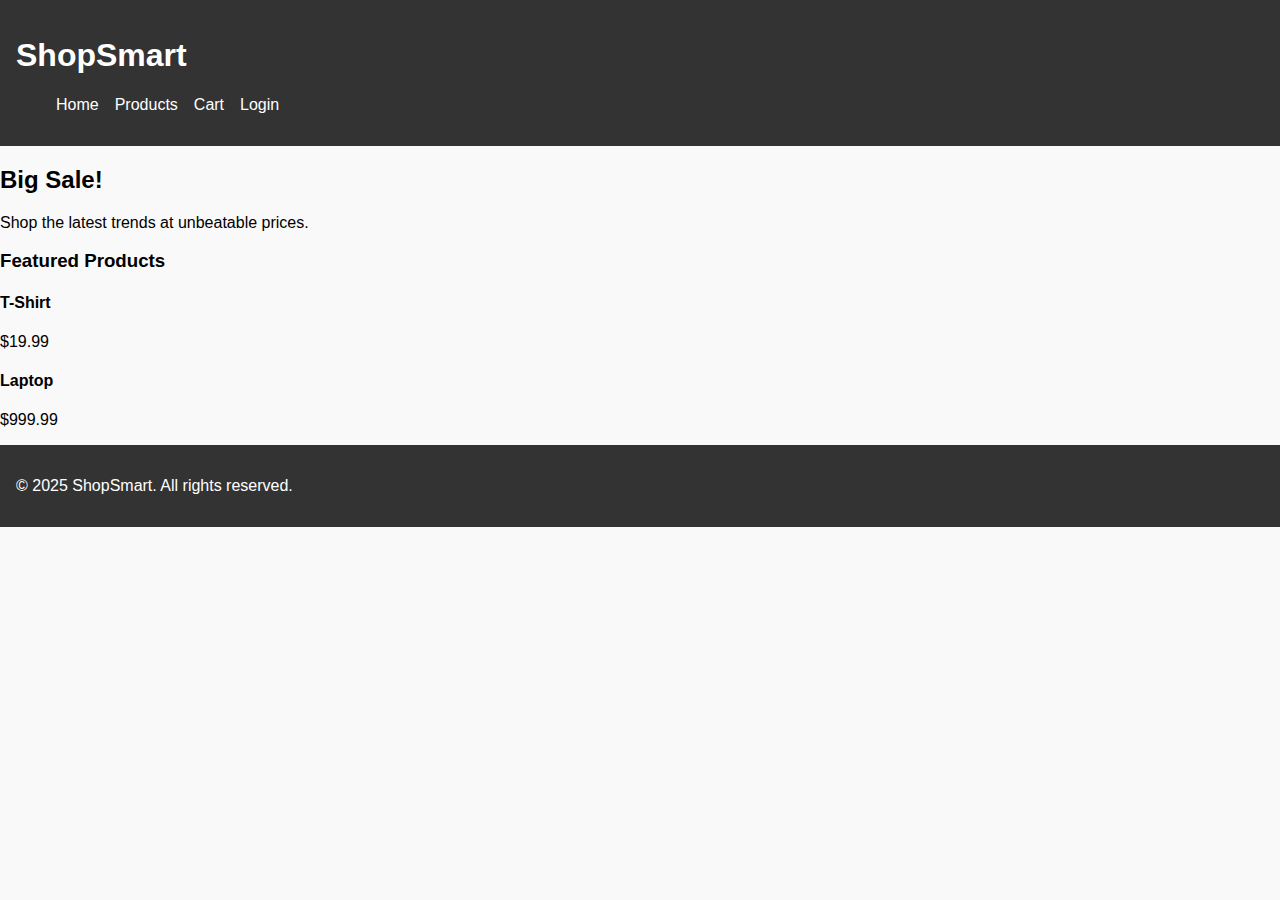
<file: index.html>
<!DOCTYPE html>
<html lang="en">
<head>
  <meta charset="UTF-8">
  <meta name="viewport" content="width=device-width, initial-scale=1.0">
  <title>ShopSmart - Home</title>
  <link rel="stylesheet" href="styles/main.css">
</head>
<body>
  <header>
    <h1>ShopSmart</h1>
    <nav>
      <ul>
        <li><a href="index.html">Home</a></li>
        <li><a href="products.html">Products</a></li>
        <li><a href="cart.html">Cart</a></li>
        <li><a href="login.html">Login</a></li>
      </ul>
    </nav>
  </header>
  <main>
    <section class="hero">
      <h2>Big Sale!</h2>
      <p>Shop the latest trends at unbeatable prices.</p>
    </section>
    <section class="featured-products" id="featured-products">
      <h3>Featured Products</h3>
      <!-- Dynamically filled by JS -->
    </section>
  </main>
  <footer>
    <p>&copy; 2025 ShopSmart. All rights reserved.</p>
  </footer>
  <script src="scripts/main.js"></script>
</body>
</html>
</file>
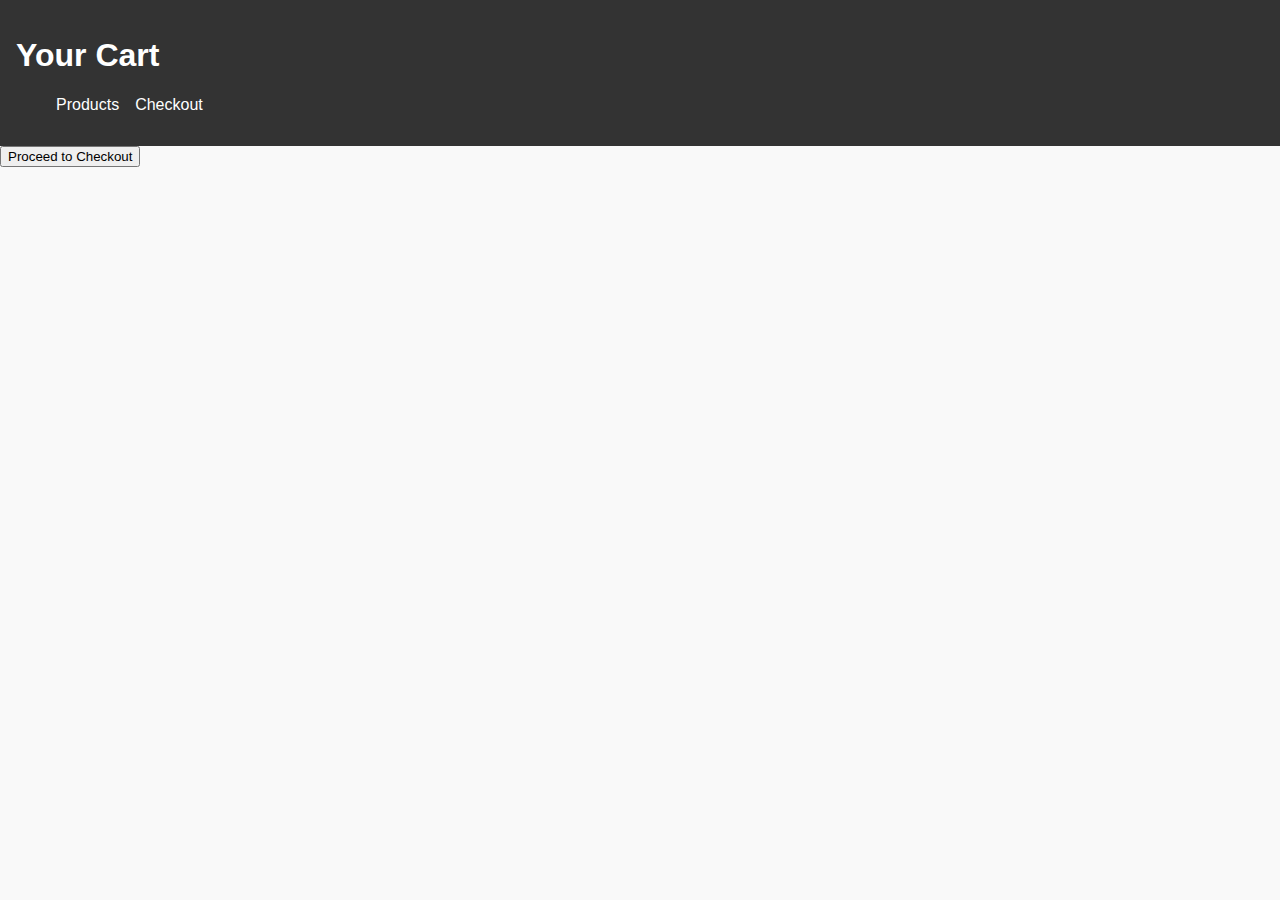
<file: cart.html>
<!DOCTYPE html>
<html lang="en">
<head>
  <meta charset="UTF-8">
  <meta name="viewport" content="width=device-width, initial-scale=1.0">
  <title>Your Cart | ShopSmart</title>
  <link rel="stylesheet" href="styles/main.css">
</head>
<body>
  <header>
    <h1>Your Cart</h1>
    <nav>
      <ul>
        <li><a href="products.html">Products</a></li>
        <li><a href="checkout.html">Checkout</a></li>
      </ul>
    </nav>
  </header>
  <main>
    <section id="cart-items">
      <!-- Cart items will appear here -->
    </section>
    <button id="checkout-btn">Proceed to Checkout</button>
  </main>
  <script src="scripts/cart.js"></script>
</body>
</html>
</file>
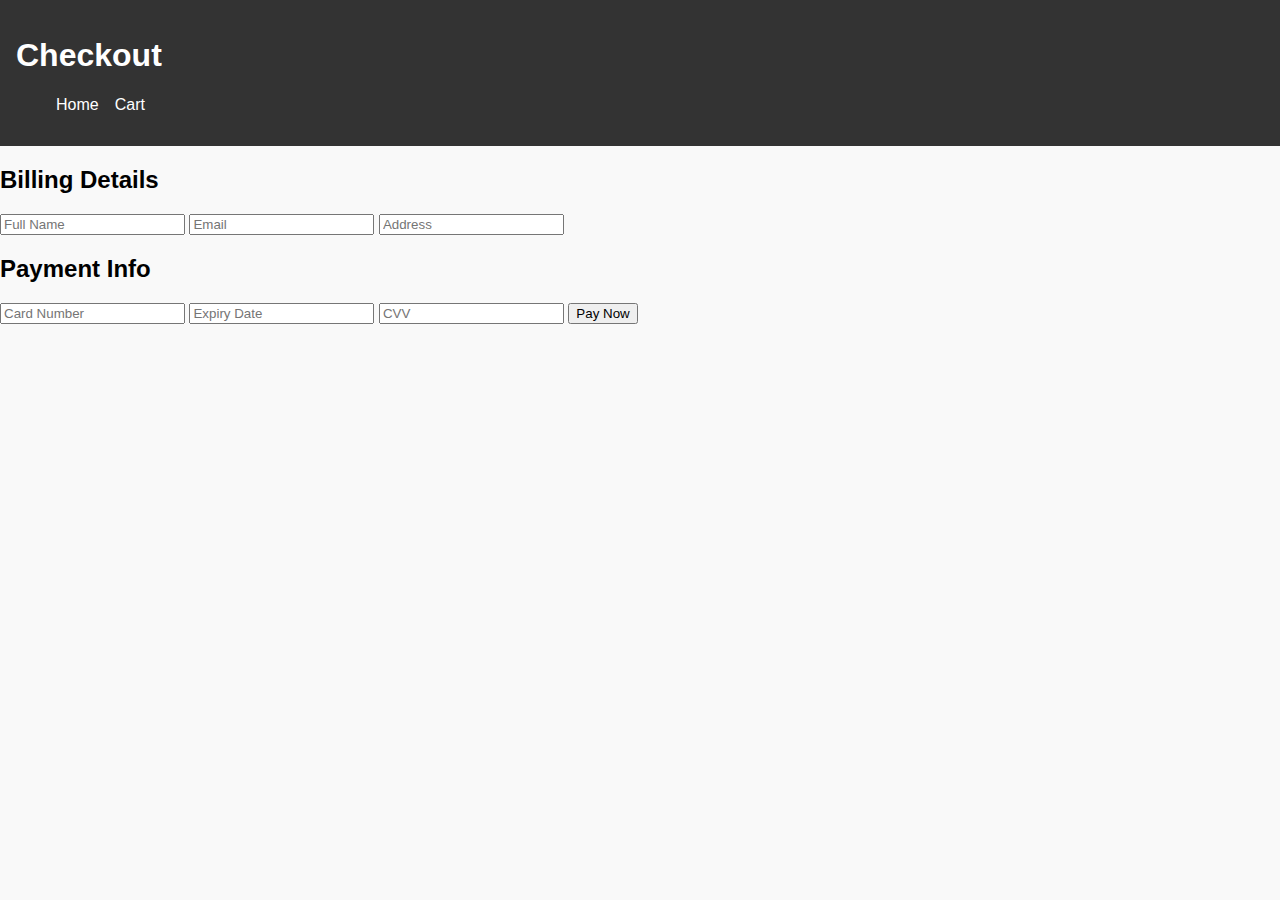
<file: checkout.html>
<!DOCTYPE html>
<html lang="en">
<head>
  <meta charset="UTF-8">
  <meta name="viewport" content="width=device-width, initial-scale=1.0">
  <title>Checkout | ShopSmart</title>
  <link rel="stylesheet" href="styles/main.css">
</head>
<body>
  <header>
    <h1>Checkout</h1>
    <nav>
      <ul>
        <li><a href="index.html">Home</a></li>
        <li><a href="cart.html">Cart</a></li>
      </ul>
    </nav>
  </header>
  <main>
    <form id="checkout-form">
      <h2>Billing Details</h2>
      <input type="text" placeholder="Full Name" required />
      <input type="email" placeholder="Email" required />
      <input type="text" placeholder="Address" required />

      <h2>Payment Info</h2>
      <input type="text" placeholder="Card Number" required />
      <input type="text" placeholder="Expiry Date" required />
      <input type="text" placeholder="CVV" required />

      <button type="submit">Pay Now</button>
    </form>
  </main>
  <script>
    document.getElementById('checkout-form').onsubmit = (e) => {
      e.preventDefault();
      alert("Order placed successfully!");
      localStorage.removeItem("cart");
      window.location.href = "index.html";
    };
  </script>
</body>
</html>
</file>
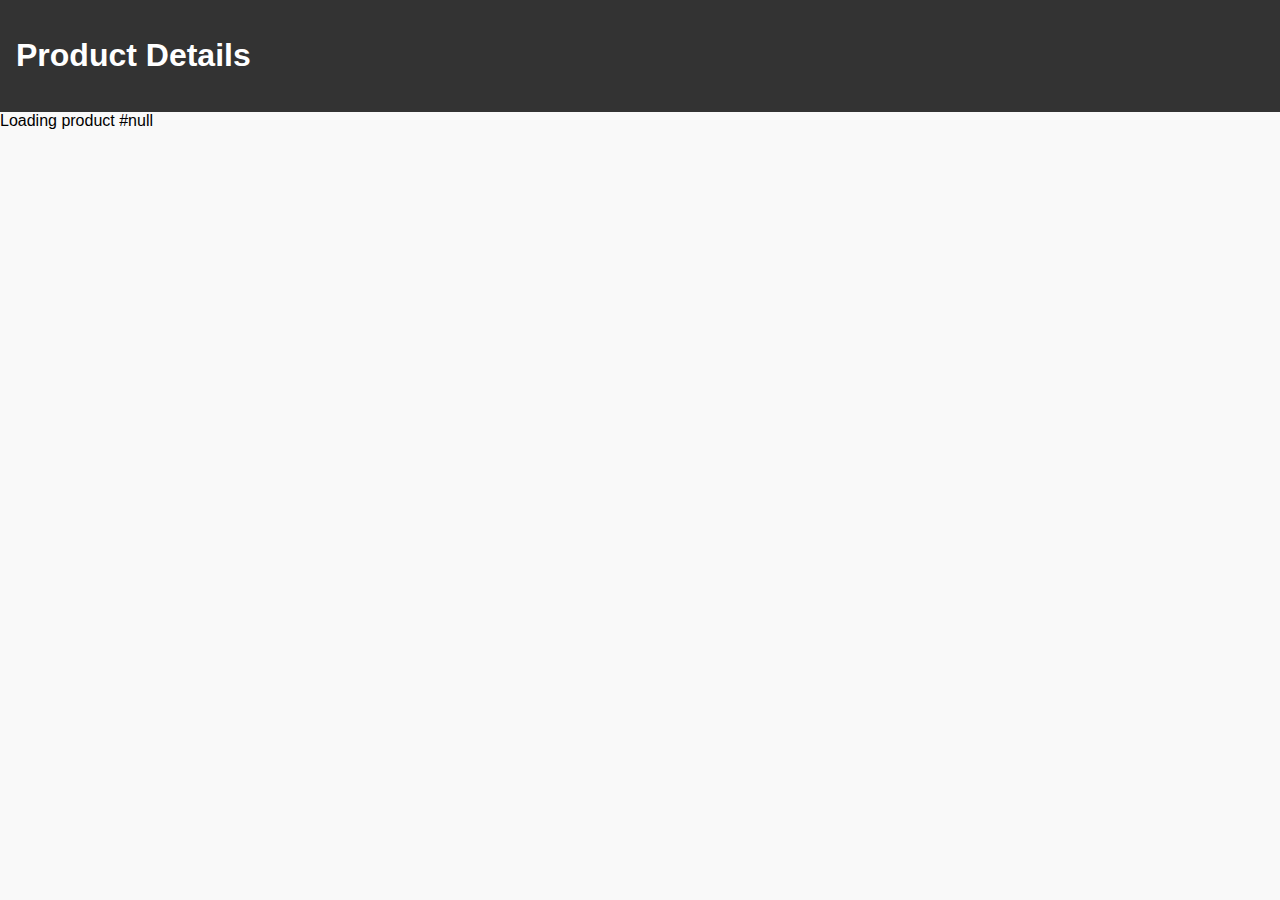
<file: product-details.html>
<!DOCTYPE html>
<html lang="en">
<head>
  <meta charset="UTF-8">
  <meta name="viewport" content="width=device-width, initial-scale=1.0">
  <title>Product Details | ShopSmart</title>
  <link rel="stylesheet" href="styles/main.css">
</head>
<body>
  <header>
    <h1>Product Details</h1>
  </header>
  <main>
    <div id="product-detail">
      <!-- JS will load product info -->
    </div>
  </main>
  <script>
    const params = new URLSearchParams(window.location.search);
    const productId = params.get("id");
    document.getElementById("product-detail").innerText = `Loading product #${productId}`;
  </script>
</body>
</html>
</file>
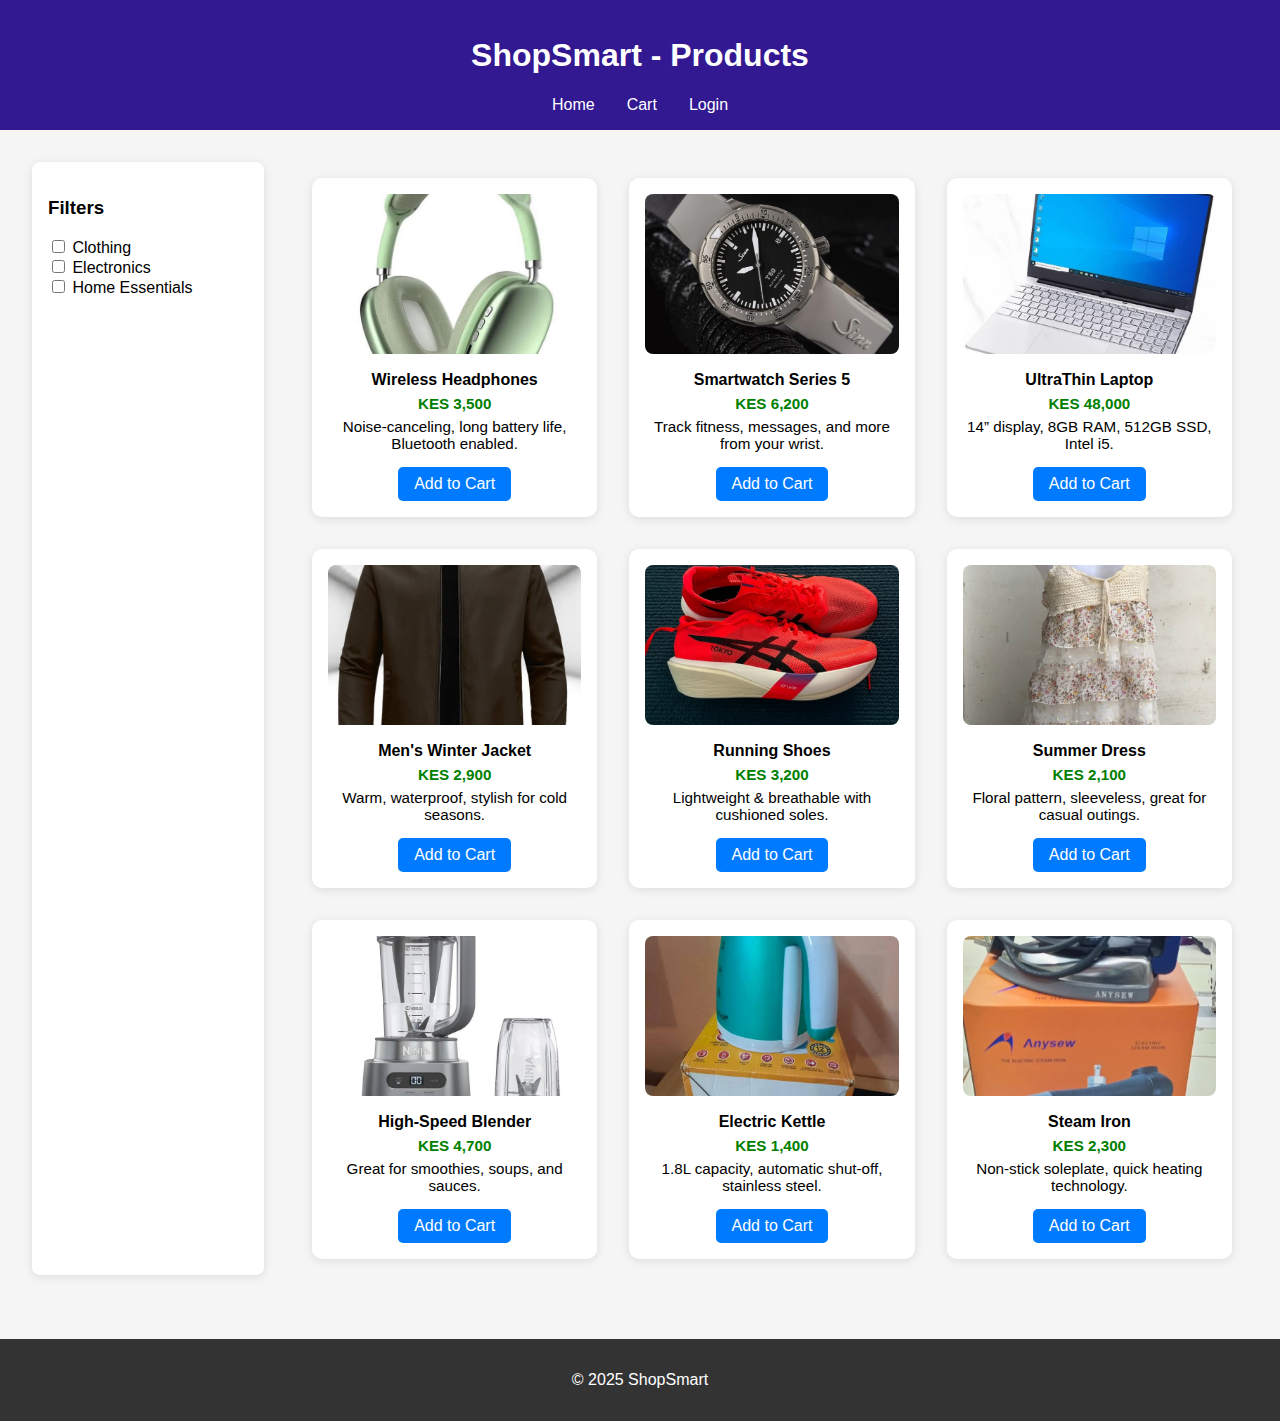
<file: products.html>
<!DOCTYPE html>
<html lang="en">
<head>
  <meta charset="UTF-8" />
  <meta name="viewport" content="width=device-width, initial-scale=1.0"/>
  <title>Products | ShopSmart</title>
  <link rel="stylesheet" href="styles/main.css" />
  <style>
    body {
      font-family: Arial, sans-serif;
      background-color: #f5f5f5;
      margin: 0;
      padding: 0;
    }

    header {
      background-color: #321891;
      color: #fff;
      padding: 1rem;
      text-align: center;
    }

    nav ul {
      list-style: none;
      display: flex;
      justify-content: center;
      gap: 2rem;
      padding: 0;
      margin: 0.5rem 0 0;
    }

    nav a {
      color: #fff;
      text-decoration: none;
    }

    main {
      display: flex;
      gap: 2rem;
      padding: 2rem;
    }

    .filters {
      width: 200px;
      background-color: #fff;
      padding: 1rem;
      border-radius: 8px;
      box-shadow: 0 2px 10px rgba(0,0,0,0.1);
    }

    .product-grid {
      flex: 1;
      display: grid;
      grid-template-columns: repeat(auto-fit, minmax(220px, 1fr));
      gap: 2rem;
    }

    .product-card {
      background-color: #fff;
      border-radius: 10px;
      box-shadow: 0 2px 10px rgba(0,0,0,0.1);
      padding: 1rem;
      text-align: center;
    }

    .product-card img {
      width: 100%;
      height: 160px;
      object-fit: cover;
      border-radius: 8px;
    }

    .product-card h4 {
      margin: 0.8rem 0 0.4rem;
    }

    .product-card p {
      margin: 0.4rem 0;
      font-size: 0.95rem;
    }

    .price {
      color: green;
      font-weight: bold;
    }

    .btn {
      display: inline-block;
      margin-top: 0.5rem;
      padding: 0.5rem 1rem;
      background-color: #007bff;
      color: #fff;
      text-decoration: none;
      border-radius: 5px;
    }

    footer {
      background-color: #333;
      color: #fff;
      text-align: center;
      padding: 1rem;
      margin-top: 2rem;
    }
  </style>
</head>
<body>

  <header>
    <h1>ShopSmart - Products</h1>
    <nav>
      <ul>
        <li><a href="index.html">Home</a></li>
        <li><a href="cart.html">Cart</a></li>
        <li><a href="login.html">Login</a></li>
      </ul>
    </nav>
  </header>

  <main>
    <aside class="filters">
      <h3>Filters</h3>
      <label><input type="checkbox" value="clothing"> Clothing</label><br/>
      <label><input type="checkbox" value="electronics"> Electronics</label><br/>
      <label><input type="checkbox" value="home"> Home Essentials</label><br/>
    </aside>

    <section class="product-grid" id="product-list">
      <!-- Static product cards -->

      <!-- Electronics -->
      <div class="product-card">
        <img src="./assets/image/headphones.jpg" alt="Headphones">
        <h4>Wireless Headphones</h4>
        <p class="price">KES 3,500</p>
        <p>Noise-canceling, long battery life, Bluetooth enabled.</p>
        <a href="cart.html" class="btn">Add to Cart</a>
      </div>

      <div class="product-card">
        <img src="./assets/image/watch4.jpg" alt="Smartwatch">
        <h4>Smartwatch Series 5</h4>
        <p class="price">KES 6,200</p>
        <p>Track fitness, messages, and more from your wrist.</p>
        <a href="cart.html" class="btn">Add to Cart</a>
      </div>

      <div class="product-card">
        <img src="./assets/image/laptop6.jpg" alt="Laptop">
        <h4>UltraThin Laptop</h4>
        <p class="price">KES 48,000</p>
        <p>14” display, 8GB RAM, 512GB SSD, Intel i5.</p>
        <a href="cart.html" class="btn">Add to Cart</a>
      </div>

      <!-- Clothing -->
      <div class="product-card">
        <img src="./assets/image/jacket2.jpg" alt="Jacket">
        <h4>Men's Winter Jacket</h4>
        <p class="price">KES 2,900</p>
        <p>Warm, waterproof, stylish for cold seasons.</p>
        <a href="cart.html" class="btn">Add to Cart</a>
      </div>

      <div class="product-card">
        <img src="./assets/image/runshoe2.jpg" alt="Shoes">
        <h4>Running Shoes</h4>
        <p class="price">KES 3,200</p>
        <p>Lightweight & breathable with cushioned soles.</p>
        <a href="cart.html" class="btn">Add to Cart</a>
      </div>

      <div class="product-card">
        <img src="./assets/image/summerdress1.jpg" alt="Dress">
        <h4>Summer Dress</h4>
        <p class="price">KES 2,100</p>
        <p>Floral pattern, sleeveless, great for casual outings.</p>
        <a href="cart.html" class="btn">Add to Cart</a>
      </div>

      <!-- Home Essentials -->
      <div class="product-card">
        <img src="./assets/image/blender2 (2).jpg" alt="Blender">
        <h4>High-Speed Blender</h4>
        <p class="price">KES 4,700</p>
        <p>Great for smoothies, soups, and sauces.</p>
        <a href="cart.html" class="btn">Add to Cart</a>
      </div>

      <div class="product-card">
        <img src="./assets/image/kettle2.jpg" alt="Electric Kettle">
        <h4>Electric Kettle</h4>
        <p class="price">KES 1,400</p>
        <p>1.8L capacity, automatic shut-off, stainless steel.</p>
        <a href="cart.html" class="btn">Add to Cart</a>
      </div>

      <div class="product-card">
        <img src="./assets/image/iron.jpg" alt="Iron Box">
        <h4>Steam Iron</h4>
        <p class="price">KES 2,300</p>
        <p>Non-stick soleplate, quick heating technology.</p>
        <a href="cart.html" class="btn">Add to Cart</a>
      </div>
    </section>
  </main>

  <footer>
    <p>&copy; 2025 ShopSmart</p>
  </footer>
</body>
</html>
</file>
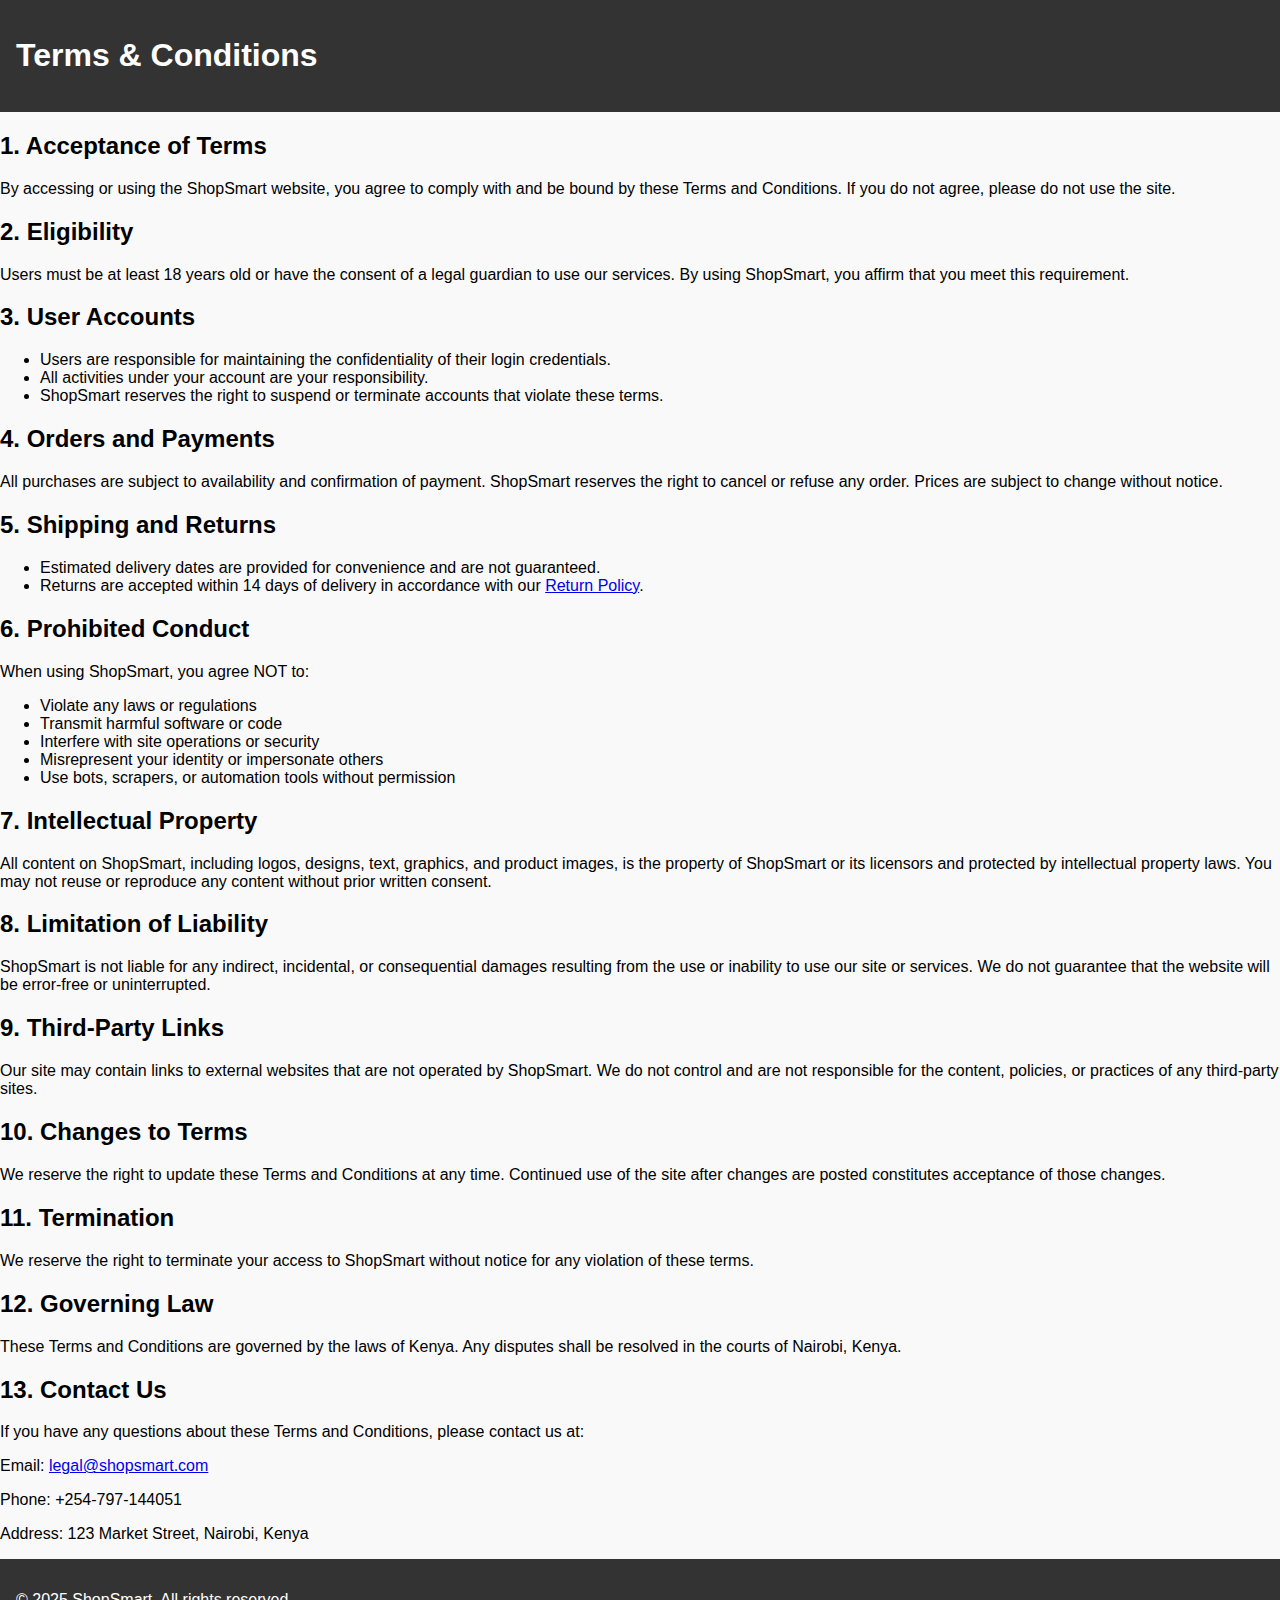
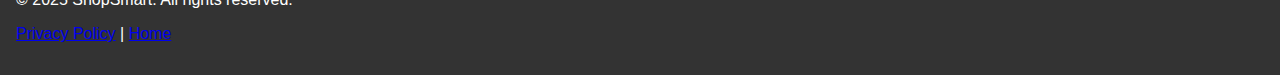
<file: terms.html>
<!DOCTYPE html>
<html lang="en">
<head>
  <meta charset="UTF-8">
  <meta name="viewport" content="width=device-width, initial-scale=1.0">
  <title>Terms and Conditions - ShopSmart</title>
  <link rel="stylesheet" href="styles/main.css">
</head>
<body>
  <header>
    <h1>Terms & Conditions</h1>
  </header>

  <main class="terms-conditions">
    <section>
      <h2>1. Acceptance of Terms</h2>
      <p>By accessing or using the ShopSmart website, you agree to comply with and be bound by these Terms and Conditions. If you do not agree, please do not use the site.</p>
    </section>

    <section>
      <h2>2. Eligibility</h2>
      <p>Users must be at least 18 years old or have the consent of a legal guardian to use our services. By using ShopSmart, you affirm that you meet this requirement.</p>
    </section>

    <section>
      <h2>3. User Accounts</h2>
      <ul>
        <li>Users are responsible for maintaining the confidentiality of their login credentials.</li>
        <li>All activities under your account are your responsibility.</li>
        <li>ShopSmart reserves the right to suspend or terminate accounts that violate these terms.</li>
      </ul>
    </section>

    <section>
      <h2>4. Orders and Payments</h2>
      <p>All purchases are subject to availability and confirmation of payment. ShopSmart reserves the right to cancel or refuse any order. Prices are subject to change without notice.</p>
    </section>

    <section>
      <h2>5. Shipping and Returns</h2>
      <ul>
        <li>Estimated delivery dates are provided for convenience and are not guaranteed.</li>
        <li>Returns are accepted within 14 days of delivery in accordance with our <a href="return-policy.html">Return Policy</a>.</li>
      </ul>
    </section>

    <section>
      <h2>6. Prohibited Conduct</h2>
      <p>When using ShopSmart, you agree NOT to:</p>
      <ul>
        <li>Violate any laws or regulations</li>
        <li>Transmit harmful software or code</li>
        <li>Interfere with site operations or security</li>
        <li>Misrepresent your identity or impersonate others</li>
        <li>Use bots, scrapers, or automation tools without permission</li>
      </ul>
    </section>

    <section>
      <h2>7. Intellectual Property</h2>
      <p>All content on ShopSmart, including logos, designs, text, graphics, and product images, is the property of ShopSmart or its licensors and protected by intellectual property laws. You may not reuse or reproduce any content without prior written consent.</p>
    </section>

    <section>
      <h2>8. Limitation of Liability</h2>
      <p>ShopSmart is not liable for any indirect, incidental, or consequential damages resulting from the use or inability to use our site or services. We do not guarantee that the website will be error-free or uninterrupted.</p>
    </section>

    <section>
      <h2>9. Third-Party Links</h2>
      <p>Our site may contain links to external websites that are not operated by ShopSmart. We do not control and are not responsible for the content, policies, or practices of any third-party sites.</p>
    </section>

    <section>
      <h2>10. Changes to Terms</h2>
      <p>We reserve the right to update these Terms and Conditions at any time. Continued use of the site after changes are posted constitutes acceptance of those changes.</p>
    </section>

    <section>
      <h2>11. Termination</h2>
      <p>We reserve the right to terminate your access to ShopSmart without notice for any violation of these terms.</p>
    </section>

    <section>
      <h2>12. Governing Law</h2>
      <p>These Terms and Conditions are governed by the laws of Kenya. Any disputes shall be resolved in the courts of Nairobi, Kenya.</p>
    </section>

    <section>
      <h2>13. Contact Us</h2>
      <p>If you have any questions about these Terms and Conditions, please contact us at:</p>
      <p>Email: <a href="evansonk@gmail.com">legal@shopsmart.com</a></p>
      <p>Phone: +254-797-144051</p>
      <p>Address: 123 Market Street, Nairobi, Kenya</p>
    </section>
  </main>

  <footer class="footer">
    <p>&copy; 2025 ShopSmart. All rights reserved.</p>
    <p><a href="privacy.html" class="terms">Privacy Policy</a> | <a href="index.html" class="terms">Home</a></p>
  </footer>
</body>
</html>
</file>
<file: styles/main.css>
body {
  font-family: Arial, sans-serif;
  margin: 0;
  padding: 0;
  background-color: #f9f9f9;
}

header, footer {
  background-color: #333;
  color: #fff;
  padding: 1rem;
}

nav ul {
  list-style: none;
  display: flex;
  gap: 1rem;
}

nav a {
  color: white;
  text-decoration: none;
}

.product-grid {
  display: grid;
  grid-template-columns: repeat(auto-fit, minmax(200px, 1fr));
  gap: 1rem;
  padding: 1rem;
}

.filters {
  padding: 1rem;
  background-color: #eee;
}

@media (max-width: 768px) {
  header, footer, main {
    padding: 10px;
    font-size: 0.95rem;
  }

  nav ul {
    display: flex;
    flex-direction: column;
    gap: 10px;
  }
}
body {
  transition: background 0.3s, color 0.3s;
}

.dark-theme {
  background-color: #121212;
  color: #f4f4f4;
}

.light-theme {
  background-color: #fff;
  color: #000;
}
</file>
